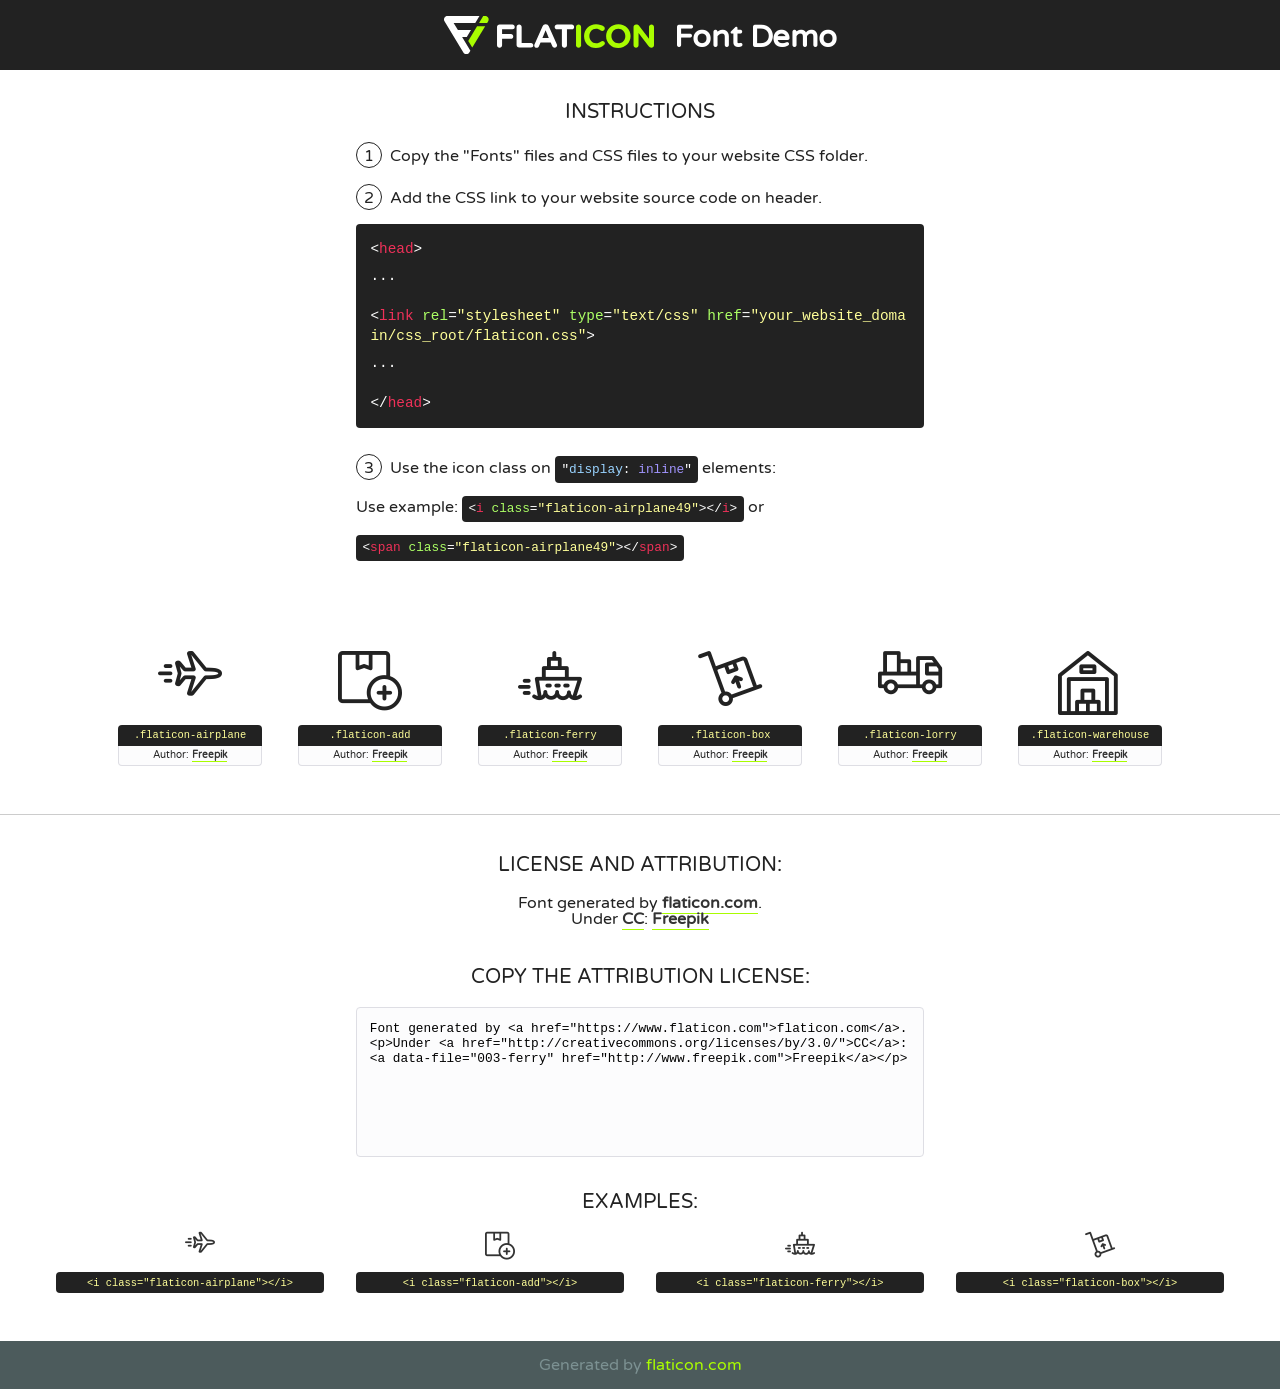
<file: fonts/flaticon-1/font/flaticon.html>
<!DOCTYPE html>
<!--
  Flaticon icon font: Flaticon
  Creation date: 06/05/2019 12:06
-->
<html>
<!DOCTYPE html>
<html>

<head>
    <title>Flaticon WebFont</title>
    <link href="http://fonts.googleapis.com/css?family=Varela+Round" rel="stylesheet" type="text/css" />
    <link rel="stylesheet" type="text/css" href="flaticon.css">
    <meta charset="UTF-8">
    <style>
    html, body, div, span, applet, object, iframe,
    h1, h2, h3, h4, h5, h6, p, blockquote, pre,
    a, abbr, acronym, address, big, cite, code,
    del, dfn, em, img, ins, kbd, q, s, samp,
    small, strike, strong, sub, sup, tt, var,
    b, u, i, center,
    dl, dt, dd, ol, ul, li,
    fieldset, form, label, legend,
    table, caption, tbody, tfoot, thead, tr, th, td,
    article, aside, canvas, details, embed, 
    figure, figcaption, footer, header, hgroup, 
    menu, nav, output, ruby, section, summary,
    time, mark, audio, video {
        margin: 0;
        padding: 0;
        border: 0;
        font-size: 100%;
        font: inherit;
        vertical-align: baseline;
    }
    /* HTML5 display-role reset for older browsers */
    article, aside, details, figcaption, figure, 
    footer, header, hgroup, menu, nav, section {
        display: block;
    }
    body {
        line-height: 1;
    }
    ol, ul {
        list-style: none;
    }
    blockquote, q {
        quotes: none;
    }
    blockquote:before, blockquote:after,
    q:before, q:after {
        content: '';
        content: none;
    }
    table {
        border-collapse: collapse;
        border-spacing: 0;
    }
    body {
        font-family: 'Varela Round', Helvetica, Arial, sans-serif;
        font-size: 16px;
        color: #222;
    }
    a {
        color: #333;
        border-bottom: 1px solid #a9fd00;
        font-weight: bold;
        text-decoration: none;
    }
    * {
        -moz-box-sizing: border-box;
        -webkit-box-sizing: border-box;
        box-sizing: border-box;
        margin: 0;
        padding: 0;
    }
    [class^="flaticon-"]:before, [class*=" flaticon-"]:before, [class^="flaticon-"]:after, [class*=" flaticon-"]:after {
        font-family: Flaticon;
        font-size: 30px;
        font-style: normal;
        margin-left: 20px;
        color: #333;
    }
    .wrapper {
        max-width: 600px;
        margin: auto;
        padding: 0 1em;
    }
    .title {
        font-size: 1.25em;
        text-align: center;
        margin-bottom: 1em;
        text-transform: uppercase;
    }
    header {
        text-align: center;
        background-color: #222;
        color: #fff;
        padding: 1em;
    }
    header .logo {
        width: 210px;
        height: 38px;
        display: inline-block;
        vertical-align: middle;
        margin-right: 1em;
        border: none;
    }
    header strong {
        font-size: 1.95em;
        font-weight: bold;
        vertical-align: middle;
        margin-top: 5px;
        display: inline-block;
    }
    .demo {
        margin: 2em auto;
        line-height: 1.25em;
    }
    .demo ul li {
        margin-bottom: 1em;
    }
    .demo ul li .num {
        color: #222;
        border-radius: 20px;
        display: inline-block;
        width: 26px;
        padding: 3px;
        height: 26px;
        text-align: center;
        margin-right: 0.5em;
        border: 1px solid #222;
    }
    .demo ul li code {
        background-color: #222;
        border-radius: 4px;
        padding: 0.25em 0.5em;
        display: inline-block;
        color: #fff;
        font-family: Consolas,Monaco,Lucida Console,Liberation Mono,DejaVu Sans Mono,Bitstream Vera Sans Mono,Courier New, monospace;
        font-weight: lighter;
        margin-top: 1em;
        font-size: 0.8em;
        word-break: break-all;
    }
    .demo ul li code.big {
        padding: 1em;
        font-size: 0.9em;
    }
    .demo ul li code .red {
        color: #EF3159;
    }
    .demo ul li code .green {
        color: #ACFF65;
    }
    .demo ul li code .yellow {
        color: #FFFF99;
    }
    .demo ul li code .blue {
        color: #99D3FF;
    }
    .demo ul li code .purple {
        color: #A295FF;
    }
    .demo ul li code .dots {
        margin-top: 0.5em;
        display: block;
    }
    #glyphs {
        border-bottom: 1px solid #ccc;
        padding: 2em 0;
        text-align: center;
    }
    .glyph {
        display: inline-block;
        width: 9em;
        margin: 1em;
        text-align: center;
        vertical-align: top;
        background: #FFF;
    }
    .glyph .glyph-icon {
        padding: 10px;
        display: block;
        font-family:"Flaticon";
        font-size: 64px;
        line-height: 1;
    }
    .glyph .glyph-icon:before {
        font-size: 64px;
        color: #222;
        margin-left: 0;
    }
    .class-name {
        font-size: 0.65em;
        background-color: #222;
        color: #fff;
        border-radius: 4px 4px 0 0;
        padding: 0.5em;
        color: #FFFF99;
        font-family: Consolas,Monaco,Lucida Console,Liberation Mono,DejaVu Sans Mono,Bitstream Vera Sans Mono,Courier New, monospace;
    }
    .author-name {
        font-size: 0.6em;
        background-color: #fcfcfd;
        border: 1px solid #DEDEE4;
        border-top: 0;
        border-radius: 0 0 4px 4px;
        padding: 0.5em;
    }
    .class-name:last-child {
        font-size: 10px;
        color:#888;
    }
    .class-name:last-child a {
        font-size: 10px;
        color:#555;
    }
    .class-name:last-child a:hover {
        color:#a9fd00;
    }
    .glyph > input {
        display: block;
        width: 100px;
        margin: 5px auto;
        text-align: center;
        font-size: 12px;
        cursor: text;
    }
    .glyph > input.icon-input {
        font-family:"Flaticon";
        font-size: 16px;
        margin-bottom: 10px;
    }
    .attribution .title {
        margin-top: 2em;
    }
    .attribution textarea {
        background-color: #fcfcfd;
        padding: 1em;
        border: none;
        box-shadow: none;
        border: 1px solid #DEDEE4;
        border-radius: 4px;
        resize: none;
        width: 100%;
        height: 150px;
        font-size: 0.8em;
        font-family: Consolas,Monaco,Lucida Console,Liberation Mono,DejaVu Sans Mono,Bitstream Vera Sans Mono,Courier New, monospace;
        -webkit-appearance: none;
    }
    .iconsuse {
        margin: 2em auto;
        text-align: center;
        max-width: 1200px;
    }
    .iconsuse:after {
        content: '';
        display: table;
        clear: both;
    }
    .iconsuse .image {
        float: left;
        width: 25%;
        padding: 0 1em;
    }
    .iconsuse .image p {
        margin-bottom: 1em;
    }
    .iconsuse .image span {
        display: block;
        font-size: 0.65em;
        background-color: #222;
        color: #fff;
        border-radius: 4px;
        padding: 0.5em;
        color: #FFFF99;
        margin-top: 1em;
        font-family: Consolas,Monaco,Lucida Console,Liberation Mono,DejaVu Sans Mono,Bitstream Vera Sans Mono,Courier New, monospace;
    }
    #footer {
        text-align: center;
        background-color: #4C5B5C;
        color: #7c9192;
        padding: 1em;
    }
    #footer a {
        border: none;
        color: #a9fd00;
        font-weight: normal;
    }
    @media (max-width: 960px) {
        .iconsuse .image {
            width: 80%;
        }
    }
    @media (max-width: 560px) {
        .iconsuse .image {
            width: 100%;
        }
    }
    </style>
</head>

<body class="characters-off">

    <header>
        <a href="https://www.flaticon.com" target="_blank" class="logo">
            <svg version="1.1" xmlns="http://www.w3.org/2000/svg" xmlns:xlink="http://www.w3.org/1999/xlink" xmlns:a="http://ns.adobe.com/AdobeSVGViewerExtensions/3.0/" viewBox="0 0 560.875 102.036" enable-background="new 0 0 560.875 102.036" xml:space="preserve">
                <defs>
                </defs>
                <g>
                    <g class="letters">
                        <path fill="#ffffff" d="M141.596,29.675c0-3.777,2.985-6.767,6.764-6.767h34.438c3.426,0,6.15,2.728,6.15,6.15
                        c0,3.43-2.724,6.149-6.15,6.149h-27.674v13.091h23.719c3.429,0,6.151,2.724,6.151,6.15c0,3.43-2.723,6.149-6.151,6.149h-23.719
                        v17.574c0,3.773-2.986,6.761-6.764,6.761c-3.779,0-6.764-2.989-6.764-6.761V29.675z"></path>
                        <path fill="#ffffff" d="M193.844,29.149c0-3.781,2.985-6.767,6.764-6.767c3.776,0,6.763,2.985,6.763,6.767v42.957h25.039
                        c3.426,0,6.149,2.726,6.149,6.153c0,3.425-2.723,6.15-6.149,6.15h-31.802c-3.779,0-6.764-2.986-6.764-6.768V29.149z"></path>
                        <path fill="#ffffff" d="M241.891,75.71l21.438-48.407c1.492-3.341,4.215-5.357,7.906-5.357h0.792
                        c3.686,0,6.323,2.017,7.815,5.357l21.439,48.407c0.436,0.967,0.701,1.845,0.701,2.723c0,3.602-2.809,6.501-6.414,6.501
                        c-3.161,0-5.269-1.845-6.499-4.655l-4.132-9.661h-27.059l-4.301,10.102c-1.144,2.631-3.426,4.214-6.237,4.214
                        c-3.517,0-6.24-2.81-6.24-6.325C241.1,77.64,241.451,76.677,241.891,75.71z M279.932,58.666l-8.521-20.297l-8.526,20.297H279.932
                        z"></path>
                        <path fill="#ffffff" d="M314.864,35.387H301.86c-3.429,0-6.239-2.813-6.239-6.238c0-3.429,2.811-6.24,6.239-6.24h39.533
                        c3.426,0,6.237,2.811,6.237,6.24c0,3.425-2.811,6.238-6.237,6.238h-13.001v42.785c0,3.773-2.99,6.761-6.764,6.761
                        c-3.779,0-6.764-2.989-6.764-6.761V35.387z"></path>
                        <path fill="#A9FD00" d="M352.615,29.149c0-3.781,2.985-6.767,6.767-6.767c3.774,0,6.761,2.985,6.761,6.767v49.024
                        c0,3.773-2.987,6.761-6.761,6.761c-3.781,0-6.767-2.989-6.767-6.761V29.149z"></path>
                        <path fill="#A9FD00" d="M374.132,53.836v-0.179c0-17.481,13.178-31.801,32.065-31.801c9.22,0,15.459,2.458,20.557,6.238
                        c1.402,1.054,2.637,2.985,2.637,5.357c0,3.692-2.985,6.59-6.681,6.59c-1.845,0-3.071-0.702-4.044-1.319
                        c-3.776-2.813-7.729-4.393-12.562-4.393c-10.364,0-17.831,8.611-17.831,19.154v0.173c0,10.542,7.291,19.329,17.831,19.329
                        c5.715,0,9.492-1.756,13.359-4.834c1.049-0.874,2.458-1.491,4.039-1.491c3.429,0,6.325,2.813,6.325,6.236
                        c0,2.106-1.056,3.78-2.282,4.834c-5.539,4.834-12.036,7.733-21.878,7.733C387.572,85.464,374.132,71.493,374.132,53.836z"></path>
                        <path fill="#A9FD00" d="M433.009,53.836v-0.179c0-17.481,13.79-31.801,32.766-31.801c18.981,0,32.592,14.143,32.592,31.628v0.173
                        c0,17.483-13.785,31.807-32.769,31.807C446.625,85.464,433.009,71.32,433.009,53.836z M484.224,53.836v-0.179
                        c0-10.539-7.725-19.326-18.626-19.326c-10.893,0-18.449,8.611-18.449,19.154v0.173c0,10.542,7.73,19.329,18.626,19.329
                        C476.676,72.986,484.224,64.378,484.224,53.836z"></path>
                        <path fill="#A9FD00" d="M506.233,29.321c0-3.774,2.99-6.763,6.767-6.763h1.401c3.252,0,5.183,1.583,7.029,3.953l26.093,34.265
                        V29.059c0-3.692,2.99-6.677,6.681-6.677c3.683,0,6.671,2.985,6.671,6.677v48.934c0,3.78-2.987,6.765-6.764,6.765h-0.436
                        c-3.257,0-5.188-1.581-7.034-3.953l-27.056-35.492v32.944c0,3.687-2.985,6.676-6.678,6.676c-3.683,0-6.673-2.989-6.673-6.676
                        V29.321z"></path>
                    </g>
                    <g class="insignia">
                        <path fill="#ffffff" d="M48.372,56.137h12.517l11.156-18.537H37.186L25.688,18.539h57.825L94.668,0H9.271
                        C5.925,0,2.842,1.801,1.198,4.716c-1.644,2.907-1.593,6.482,0.134,9.343l50.38,83.501c1.678,2.781,4.689,4.476,7.938,4.476
                        c3.246,0,6.257-1.695,7.935-4.476l2.898-4.804L48.372,56.137z"></path>
                        <g class="i">
                            <path fill="#A9FD00" d="M93.575,18.539h0.031v0.004l21.652,0.004l2.705-4.488c1.727-2.861,1.778-6.436,0.133-9.343
                            C116.454,1.801,113.371,0,110.026,0h-5.294L93.575,18.539z"></path>
                            <polygon fill="#A9FD00" points="88.291,27.356 64.725,66.486 75.519,84.404 109.942,27.356"></polygon>
                        </g>
                    </g>
                </g>
            </svg>
        </a>
        <strong>Font Demo</strong>
    </header>


    <section class="demo wrapper">

        <p class="title">Instructions</p>

        <ul>
            <li>
                <span class="num">1</span>Copy the "Fonts" files and CSS files to your website CSS folder.
            </li>
            <li>
                <span class="num">2</span>Add the CSS link to your website source code on header.
                <code class="big">
                    &lt;<span class="red">head</span>&gt;
                    <br/><span class="dots">...</span>
                    <br/>&lt;<span class="red">link</span> <span class="green">rel</span>=<span class="yellow">"stylesheet"</span> <span class="green">type</span>=<span class="yellow">"text/css"</span> <span class="green">href</span>=<span class="yellow">"your_website_domain/css_root/flaticon.css"</span>&gt;
                    <br/><span class="dots">...</span>
                    <br/>&lt;/<span class="red">head</span>&gt;
                </code>
            </li>

            <li>
                <p>
                    <span class="num">3</span>Use the icon class on <code>"<span class="blue">display</span>:<span class="purple"> inline</span>"</code> elements:
                    <br />
                    Use example: <code>&lt;<span class="red">i</span> <span class="green">class</span>=<span class="yellow">&quot;flaticon-airplane49&quot;</span>&gt;&lt;/<span class="red">i</span>&gt;</code> or <code>&lt;<span class="red">span</span> <span class="green">class</span>=<span class="yellow">&quot;flaticon-airplane49&quot;</span>&gt;&lt;/<span class="red">span</span>&gt;</code>
            </li>
        </ul>

    </section>




   <section id="glyphs">          
    
      
        <div class="glyph"><div class="glyph-icon flaticon-airplane"></div>
            <div class="class-name">.flaticon-airplane</div>
            <div class="author-name">Author: <a data-file="001-airplane" href="http://www.freepik.com">Freepik</a> </div> 
        </div>        
        
        <div class="glyph"><div class="glyph-icon flaticon-add"></div>
            <div class="class-name">.flaticon-add</div>
            <div class="author-name">Author: <a data-file="002-add" href="http://www.freepik.com">Freepik</a> </div> 
        </div>        
        
        <div class="glyph"><div class="glyph-icon flaticon-ferry"></div>
            <div class="class-name">.flaticon-ferry</div>
            <div class="author-name">Author: <a data-file="003-ferry" href="http://www.freepik.com">Freepik</a> </div> 
        </div>        
        
        <div class="glyph"><div class="glyph-icon flaticon-box"></div>
            <div class="class-name">.flaticon-box</div>
            <div class="author-name">Author: <a data-file="004-box" href="http://www.freepik.com">Freepik</a> </div> 
        </div>        
        
        <div class="glyph"><div class="glyph-icon flaticon-lorry"></div>
            <div class="class-name">.flaticon-lorry</div>
            <div class="author-name">Author: <a data-file="005-lorry" href="http://www.freepik.com">Freepik</a> </div> 
        </div>        
        
        <div class="glyph"><div class="glyph-icon flaticon-warehouse"></div>
            <div class="class-name">.flaticon-warehouse</div>
            <div class="author-name">Author: <a data-file="006-warehouse" href="http://www.freepik.com">Freepik</a> </div> 
        </div>        
        

    </section>



    <section class="attribution wrapper"   style="text-align:center;">

      <div class="title">License and attribution:</div><div class="attrDiv">Font generated by <a href="https://www.flaticon.com">flaticon.com</a>. <div><p>Under <a href="http://creativecommons.org/licenses/by/3.0/">CC</a>: <a data-file="003-ferry" href="http://www.freepik.com">Freepik</a></p>  </div>
      </div>
      <div class="title">Copy the Attribution License:</div>

    <textarea onclick="this.focus();this.select();">Font generated by &lt;a href=&quot;https://www.flaticon.com&quot;&gt;flaticon.com&lt;/a&gt;. <p>Under <a href="http://creativecommons.org/licenses/by/3.0/">CC</a>: <a data-file="003-ferry" href="http://www.freepik.com">Freepik</a></p>  
     </textarea>

    </section>

    <section class="iconsuse">

          <div class="title">Examples:</div>            
             
            <div class="image">
                <p>
                    <i class="glyph-icon flaticon-airplane"></i> 
                    <span>&lt;i class=&quot;flaticon-airplane&quot;&gt;&lt;/i&gt;</span>
                </p>
            </div>
            
            <div class="image">
                <p>
                    <i class="glyph-icon flaticon-add"></i> 
                    <span>&lt;i class=&quot;flaticon-add&quot;&gt;&lt;/i&gt;</span>
                </p>
            </div>
            
            <div class="image">
                <p>
                    <i class="glyph-icon flaticon-ferry"></i> 
                    <span>&lt;i class=&quot;flaticon-ferry&quot;&gt;&lt;/i&gt;</span>
                </p>
            </div>
            
            <div class="image">
                <p>
                    <i class="glyph-icon flaticon-box"></i> 
                    <span>&lt;i class=&quot;flaticon-box&quot;&gt;&lt;/i&gt;</span>
                </p>
            </div>
                       
        </div>
                            
    </section>

<div id="footer">
    <div>Generated by <a href="https://www.flaticon.com">flaticon.com</a>
    </div>
</div>



</body>
</html>
</file>
<file: fonts/flaticon-1/font/flaticon.css>
/*
  	Flaticon icon font: Flaticon
  	Creation date: 06/05/2019 12:06
  	*/

@font-face {
  font-family: "Flaticon";
  src: url("./Flaticon.eot");
  src: url("./Flaticon.eot?#iefix") format("embedded-opentype"),
       url("./Flaticon.woff2") format("woff2"),
       url("./Flaticon.woff") format("woff"),
       url("./Flaticon.ttf") format("truetype"),
       url("./Flaticon.svg#Flaticon") format("svg");
  font-weight: normal;
  font-style: normal;
}

@media screen and (-webkit-min-device-pixel-ratio:0) {
  @font-face {
    font-family: "Flaticon";
    src: url("./Flaticon.svg#Flaticon") format("svg");
  }
}

[class^="flaticon-"]:before, [class*=" flaticon-"]:before,
[class^="flaticon-"]:after, [class*=" flaticon-"]:after {   
  font-family: Flaticon;
        font-weight: normal;
  font-variant: normal;
  text-transform: none;
  line-height: 1;

  /* Better Font Rendering =========== */
  -webkit-font-smoothing: antialiased;
  -moz-osx-font-smoothing: grayscale;
}

.flaticon-airplane:before { content: "\f100"; }
.flaticon-add:before { content: "\f101"; }
.flaticon-ferry:before { content: "\f102"; }
.flaticon-box:before { content: "\f103"; }
.flaticon-lorry:before { content: "\f104"; }
.flaticon-warehouse:before { content: "\f105"; }
</file>
